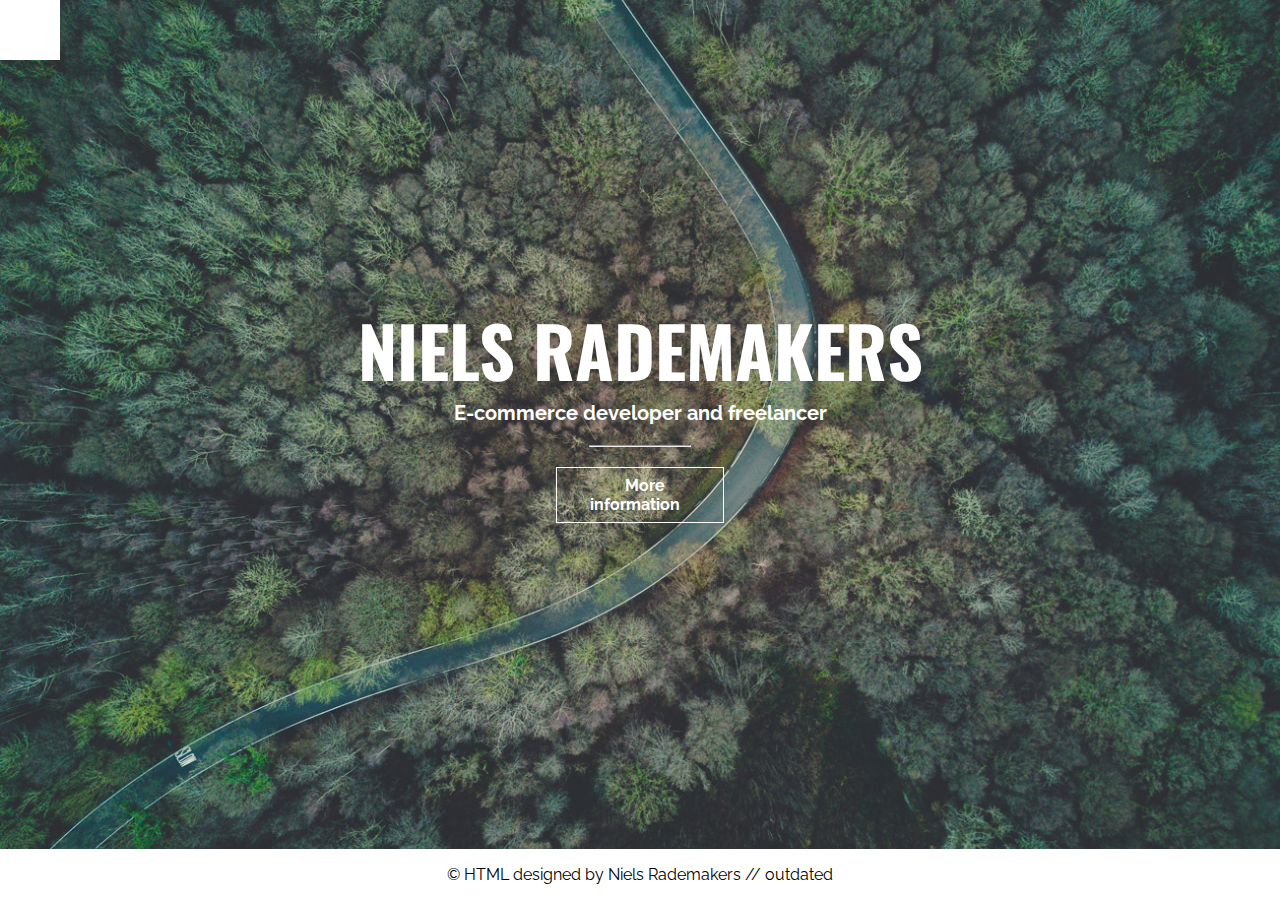
<file: index.html>
<!DOCTYPE html>
<html lang="nl">

<head>
    <meta charset="UTF-8">
    <!-- Copyright -->
    <meta name="author" content="Niels Rademakers" />

    <!-- SEO en meta -->
    <title> Niels Rademakers | E-commerce dev and freelancer </title>
    <meta name="description" content="This is an introductory page for my services. Freelance photography and videography, marketing strategic advice and copywriting.">
    <meta name="robots" content="index, follow">
    <script type="application/ld+json">
        {
            "@context": "http://schema.org/",
            "@type": "Person",
            "name": "Niels Rademakers",
            "jobTitle": "E-commerce developer and freelancer",
            "address": {
                "@type": "PostalAddress",
                "addressLocality": "Elf Novemberlaan 13",
                "addressRegion": "Brussels"
            }
        }

    </script>

    <!-- OG Tags -->
    <meta property="og:type" content="profile">
    <meta property="og:title" content="E-commerce developer and freelancer">
    <meta property="og:url" content="nog in te vullen">
    <meta property="og:image" content="nog in te vullen">
    <meta property="profile:first_name" content="Niels">
    <meta property="profile:last_name" content="Rademakers">

    <!-- Viewport voor een responsieve site -->
    <meta name="viewport" content="width=device-width, initial-scale=1.0">

    <!-- Stylesheet voor homepagina en animatie menu -->
    <link rel="stylesheet" href="./style/style.css">
    <link rel="stylesheet" href="style/animate.css">

    <!-- Google fonts -->
    <link href="https://fonts.googleapis.com/css?family=Oswald:300%7CRaleway" rel="stylesheet">
    <link href="https://fonts.googleapis.com/icon?family=Material+Icons" rel="stylesheet">

    <!-- Icoontje -->
    <link rel="icon" href="favicon.ico">
</head>

<body>
    <main>
        <!-- Content -->
        <section>
            <div class="zoomin">
                <h1>Niels Rademakers</h1>
                <h2 itemprop="jobTitle">E-commerce developer and freelancer</h2>
            </div>
            <hr>
            <div class="button">
                <a href="./informatie.html">More information</a>
            </div>
        </section>

        <!-- Navigatiemenu -->
        <input type="checkbox" id="menu" name="menu" class="menu-checkbox">
        <div class="menu">
            <label class="menu-toggle" for="menu"><span>Toggle</span></label>
            <ul>
                <li>
                    <a href="./index.html">Homepage</a>
                </li>

                <li>
                    <a href="./contact.html">Contact info</a>
                </li>
                <li>
                    <a href="./informatie.html">Biography</a>
                </li>
                <li>
                    <a href="./werkervaring.html">Experience</a>
                </li>
            </ul>
        </div>



    </main>
    <!-- Voettekst -->
    <footer>&#169; HTML designed by Niels Rademakers // outdated</footer>

</body>

</html>
</file>
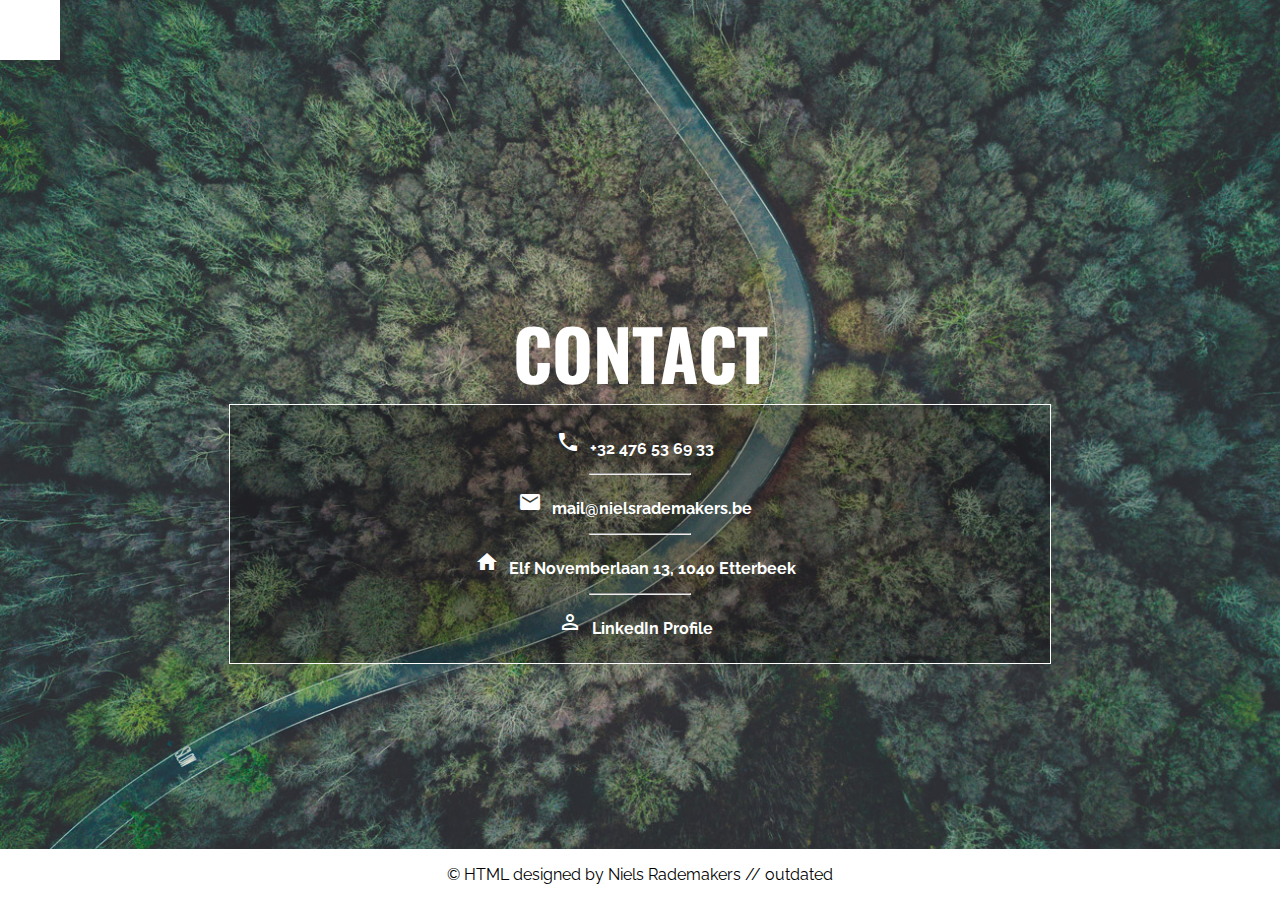
<file: contact.html>
<!DOCTYPE html>
<html lang="nl">

<head>
    <meta charset="UTF-8">
    <!-- Copyright -->
    <meta name="author" content="Niels Rademakers" />
    <title>Niels Rademakers | E-commerce dev and freelancer</title>
    <meta name="description" content="This is an introductory page for my services. Freelance photography and videography, marketing strategic advice and copywriting.">
    <meta name="robots" content="index, follow">
    <!-- OG Tags -->
    <meta property="og:type" content="profile">
    <meta property="og:title" content="E-commerce developer and freelancer">
    <meta property="og:url" content="nog in te vullen">
    <meta property="og:image" content="nog in te vullen">
    <meta property="profile:first_name" content="Niels">
    <meta property="profile:last_name" content="Rademakers">
    <meta name="viewport" content="width=device-width, initial-scale=1.0">
    <script type="application/ld+json">
        {
            "@context": "http://schema.org/",
            "@type": "Person",
            "name": "Niels Rademakers",
            "jobTitle": "E-commerce developer and freelancer",
            "address": {
                "@type": "PostalAddress",
                "addressLocality": "Elf Novemberlaan 13",
                "addressRegion": "Brussels"
            }
        }

    </script>
    <link rel="stylesheet" href="style/stylecontact.css">
    <link href="https://fonts.googleapis.com/css?family=Oswald:300%7CRaleway" rel="stylesheet">
    <link href="https://fonts.googleapis.com/icon?family=Material+Icons" rel="stylesheet">
    <link rel="icon" href="favicon.ico">
</head>

<body>
    <!-- Content -->
    <main>
        <section>
            <h1>Contact</h1>
            <div class="omlijning">
                <p><i class="material-icons">phone</i><a href="tel:+32476536933">+32 476 53 69 33</a></p>
                <hr>
                <p><i class="material-icons">mail</i><a href="mailto:mail@nielsrademakers.be">mail@nielsrademakers.be</a></p>
                <hr>
                <p itemprop="address"><i class="material-icons">home</i><a href="https://goo.gl/maps/s3K1QQEbcNQg4Kn9A" target="_blank">Elf Novemberlaan 13, 1040 Etterbeek</a> </p>
                <hr>
                <p><i class="material-icons">perm_identity</i><a href="https://www.linkedin.com/in/niels-rademakers-885a84142/" target="_blank">LinkedIn Profile</a></p>
            </div>


        </section>

        <!-- Navigatiemenu -->
        <input type="checkbox" id="menu" name="menu" class="menu-checkbox">
        <div class="menu">
            <label class="menu-toggle" for="menu"><span>Toggle</span></label>
            <ul>
                <li>
                    <a href="./index.html">Homepage</a>
                </li>

                <li>
                    <a href="./contact.html">Contact info</a>
                </li>
                <li>
                    <a href="./informatie.html">Biography</a>
                </li>
                <li>
                    <a href="./werkervaring.html">Experience</a>
                </li>
            </ul>
        </div>



    </main>
    <footer>&#169; HTML designed by Niels Rademakers // outdated</footer>

</body>

</html>
</file>
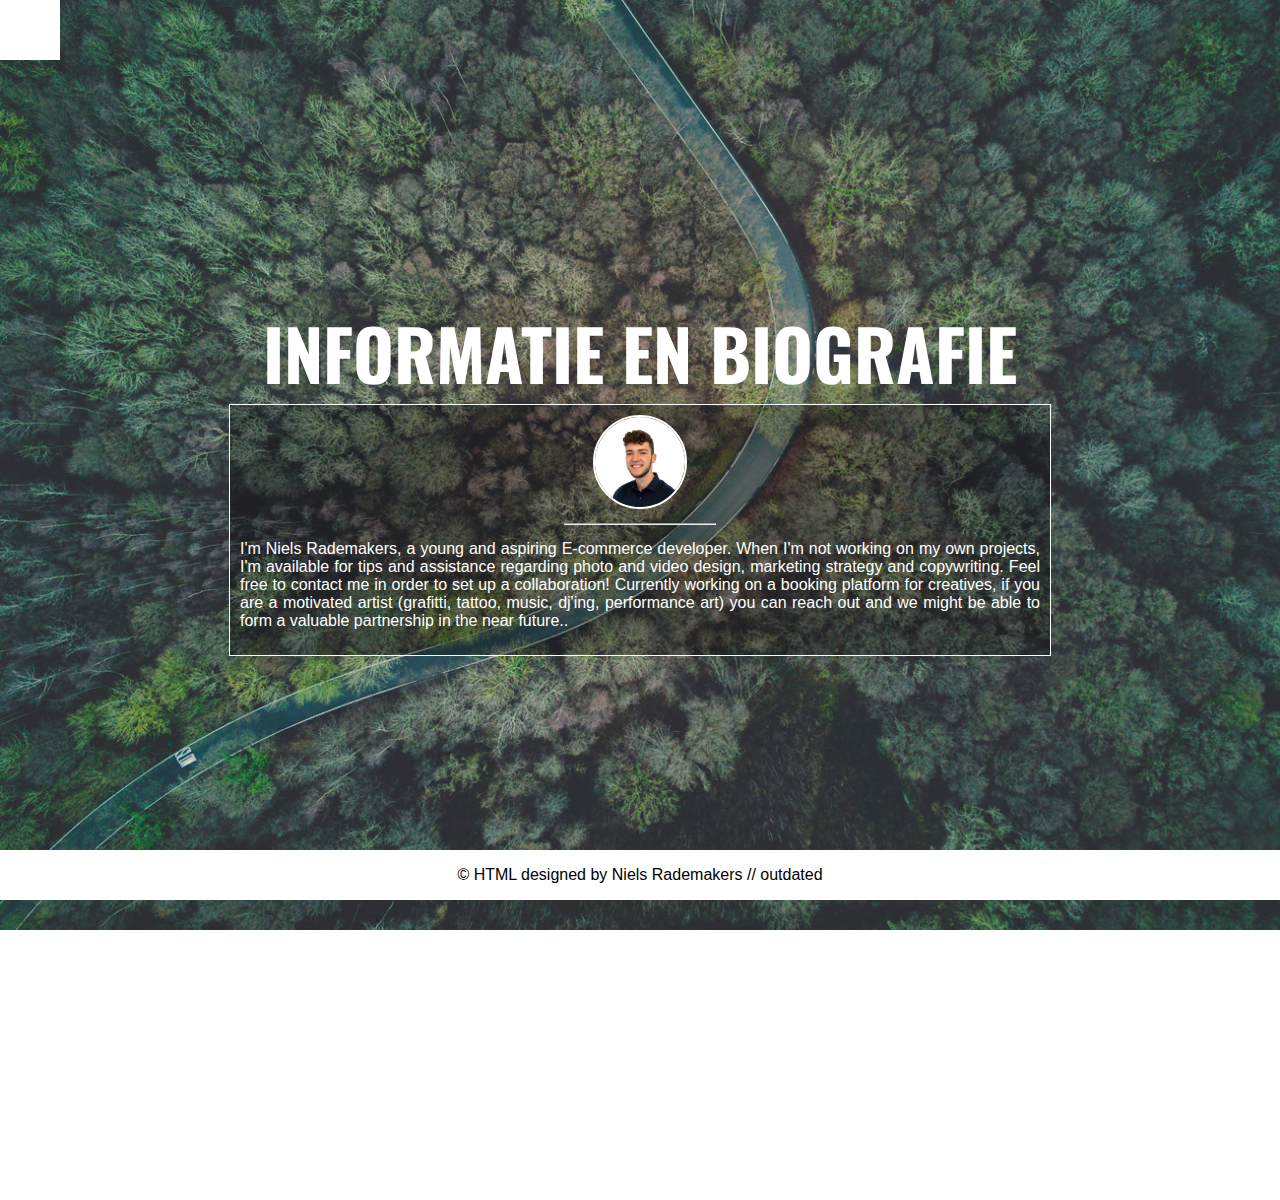
<file: informatie.html>
<!DOCTYPE html>
<html lang="nl">

<head>
    <meta charset="UTF-8">
    <!-- Copyright -->
    <meta name="author" content="Niels Rademakers" />
    <title>Niels Rademakers | E-commerce dev and freelancer</title>
    <meta name="description" content="This is an introductory page for my services. Freelance photography and videography, marketing strategic advice and copywriting.">
    <meta name="robots" content="index, follow">
    <script src="https://code.jquery.com/jquery-3.2.1.min.js" integrity="sha256-hwg4gsxgFZhOsEEamdOYGBf13FyQuiTwlAQgxVSNgt4=" crossorigin="anonymous"></script>
    <script src="https://www.schoolvoorbeeld.be/js/jslibnew.js?v12"></script>
    <script>
        $(document).ready(function() {
            $(".zoomimage").SVZoomBox();
        });

    </script>
    <script type="application/ld+json">
        {
            "@context": "http://schema.org/",
            "@type": "Person",
            "name": "Niels Rademakers",
            "jobTitle": "E-commerce developer and freelancer",
            "address": {
                "@type": "PostalAddress",
                "addressLocality": "Elf Novemberlaan 13",
                "addressRegion": "Brussels"
            }
        }

    </script>
    <!-- OG Tags voor sociale media -->
    <meta property="og:type" content="profile">
    <meta property="og:title" content="E-commerce developer and freelancer">
    <meta property="og:url" content="nog in te vullen">
    <meta property="og:image" content="nog in te vullen">
    <meta property="profile:first_name" content="Niels">
    <meta property="profile:last_name" content="Rademakers">
    <meta name="viewport" content="width=device-width, initial-scale=1.0">
    <link rel="stylesheet" href="style/styleinformatie.css">
    <link href="https://fonts.googleapis.com/css?family=Oswald:300%7CRaleway" rel="stylesheet">
    <link href="https://fonts.googleapis.com/icon?family=Material+Icons" rel="stylesheet">
    <link rel="icon" href="favicon.ico">

</head>

<body>
    <!-- Content -->
    <main>
        <section>
            <h1>Informatie en biografie</h1>
            <div class="omlijning">
                <img src="img/profilepic.jpg" class="zoomimage" alt="Smiley face" height="90" width="90">
                <hr>
                <p>I'm Niels Rademakers, a young and aspiring E-commerce developer. When I'm not working on my own projects, I'm available for tips and assistance regarding photo and video design, marketing strategy and copywriting. Feel free to contact me in order to set up a collaboration! Currently working on a booking platform for creatives, if you are a motivated artist (grafitti, tattoo, music, dj'ing, performance art) you can reach out and we might be able to form a valuable partnership in the near future..</p>
            </div>


        </section>

        <!-- Navigatiemenu -->
        <input type="checkbox" id="menu" name="menu" class="menu-checkbox">
        <div class="menu">
            <label class="menu-toggle" for="menu"><span>Toggle</span></label>
            <ul>
                <li>
                    <a href="./index.html">Homepage</a>
                </li>

                <li>
                    <a href="./contact.html">Contact information</a>
                </li>
                <li>
                    <a href="./informatie.html">Biography</a>
                </li>
                <li>
                    <a href="./werkervaring.html">Experience</a>
                </li>
            </ul>
        </div>



    </main>
    <footer>&#169; HTML designed by Niels Rademakers // outdated</footer>

</body>

</html>
</file>
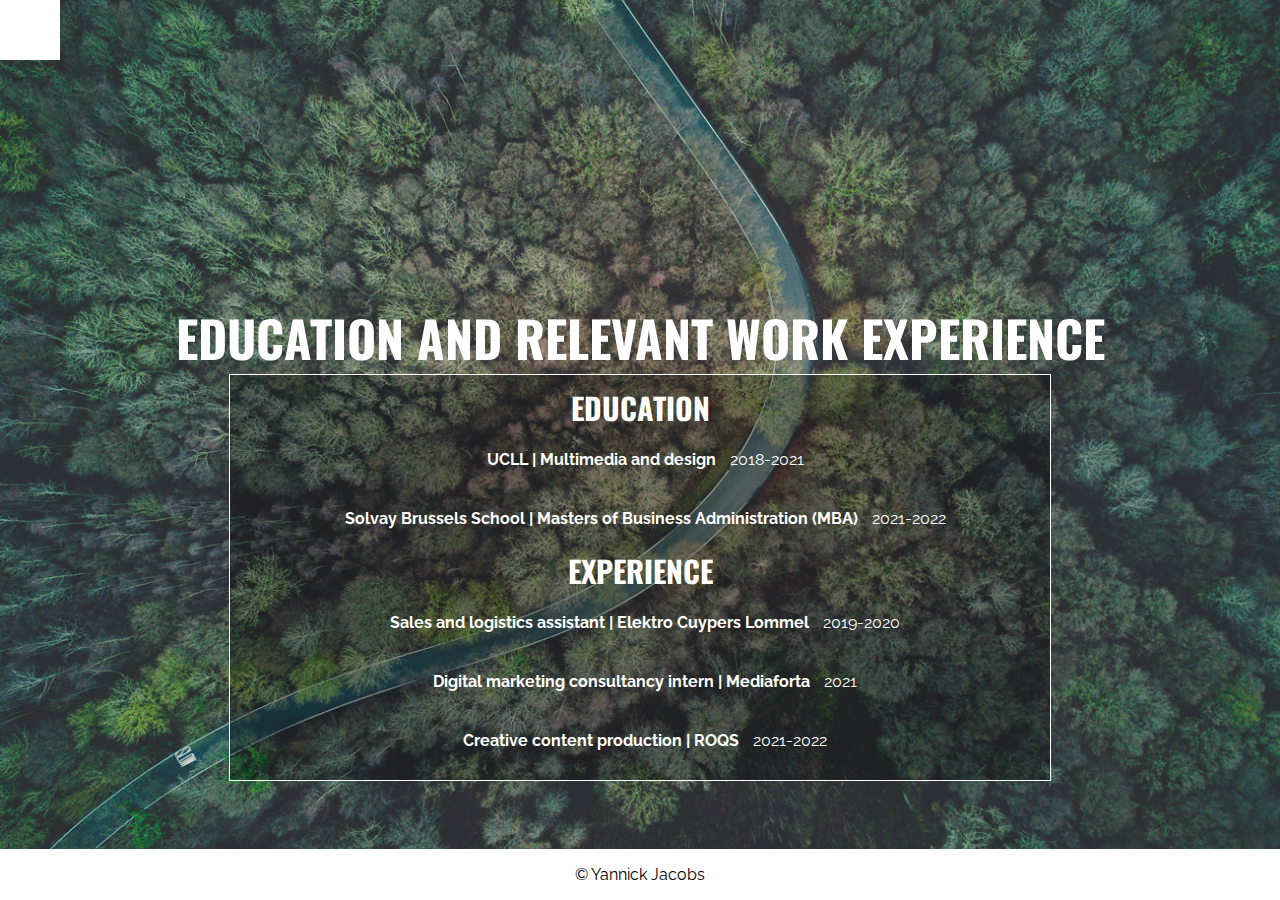
<file: werkervaring.html>
<!DOCTYPE html>
<html lang="nl">

<head>
    <meta charset="UTF-8">
    <!-- Copyright -->
    <meta name="author" content="Niels Rademakers" />
    <title>Niels Rademakers | E-commerce dev and freelancer</title>
    <meta name="description" content="This is an introductory page for my services. Freelance photography and videography, marketing strategic advice and copywriting.">
    <meta name="robots" content="index, follow">
    <script type="application/ld+json">
        {
            "@context": "http://schema.org/",
            "@type": "Person",
            "name": "Yannick Jacobs",
            "jobTitle": "Marketing Multimedia Student",
            "address": {
                "@type": "PostalAddress",
                "addressLocality": "Hoekje",
                "addressRegion": "Vlaams Brabant"
            }
        }

    </script>
    <!-- OG Tags -->
    <meta property="og:type" content="profile">
    <meta property="og:title" content="E-commerce developer and freelancer">
    <meta property="og:url" content="nog in te vullen">
    <meta property="og:image" content="nog in te vullen">
    <meta property="profile:first_name" content="Niels">
    <meta property="profile:last_name" content="Rademakers">
    <meta name="viewport" content="width=device-width, initial-scale=1.0">
    <link rel="stylesheet" href="style/stylewerk.css">
    <link href="https://fonts.googleapis.com/css?family=Oswald:300%7CRaleway" rel="stylesheet">
    <link href="https://fonts.googleapis.com/icon?family=Material+Icons" rel="stylesheet">
    <link rel="icon" href="favicon.ico">
</head>

<body>
    <!-- Content -->
    <main>
        <section>
            <h1>Education and relevant work experience</h1>
            <div class="omlijning">
                <h2>Education</h2>
                <p><a href="https://www.ucll.be/nl" target="_blank">UCLL | Multimedia and design</a> 2018-2021</p>
                <hr>
                <p><a href="https://www.solvay.edu/" target="_blank">Solvay Brussels School | Masters of Business Administration (MBA)</a> 2021-2022</p>
                <h2>Experience</h2>
                <p><a href="https://www.elektrocuypers.be/" target="_blank"> Sales and logistics assistant | Elektro Cuypers Lommel</a> 2019-2020</p>
                <hr>
                <p><a href="https://www.mediaforta.com/" target="_blank">Digital marketing consultancy intern | Mediaforta</a> 2021</p>
                <hr>
                <p><a href="https://www.instagram.com/roqscovers/?hl=nl" target="_blank">Creative content production | ROQS</a> 2021-2022</p>
                <hr>
            </div>

        </section>

        <!-- Navigatiemenu -->
        <input type="checkbox" id="menu" name="menu" class="menu-checkbox">
        <div class="menu">
            <label class="menu-toggle" for="menu"><span>Toggle</span></label>
            <ul>
                <li>
                    <a href="./index.html">Homepagina</a>
                </li>

                <li>
                    <a href="./contact.html">Contact</a>
                </li>
                <li>
                    <a href="./informatie.html">Informatie en biografie</a>
                </li>
                <li>
                    <a href="./werkervaring.html">Werkervaring</a>
                </li>
            </ul>
        </div>



    </main>
    <footer>&#169; Yannick Jacobs</footer>

</body>

</html>
</file>
<file: style/style.css>
* {
  margin: 0;
  padding: 0;
}


body {
  font-family: 'Raleway', sans-serif;
  background-repeat: no-repeat;
  background-position: center center;
  background-attachment: fixed;
  background-size: cover;
}

h1 {
    font-family: 'Oswald', sans-serif;
    color: #fff;
    margin: auto;
    text-align: center;
    text-transform: uppercase;
    font-size: 70px;
}

h2 {
    font-family: 'Raleway', sans-serif;
    color: #fff;
    margin: auto;
    text-align: center;
    font-size: 20px;
    padding-bottom: 20px;
}

hr {
    width: 100px;
    margin: auto;
}

main {
  position: absolute;
  width: 100%;
  height: 100%;
  overflow: hidden;
  display: flex;
}

section {
    text-align: center;
    margin: auto;
    padding-bottom: 80px;
}

/*Media queries*/

@media screen
{
    body {
        background-image: url(../img/bg3.jpg);
    }
}

@media screen and (min-width: 700px)
{
    body {
        background-image: url(../img/bg2.jpg);
    }
}

@media screen and (min-width: 1000px)
{
    body {
        background-image: url(../img/bg1.jpg);
    }
}




/*Push menu, code gebaseerd op 'Multi level css only push menu' van codepen gebruiker Shven*/

label {
  cursor: pointer;
}
label:focus {
  outline: none;
}

.menu {
  position: absolute;
  top: 0;
  left: 0;
  background: #fff;
  width: 240px;
  height: 100%;
  transform: translate3d(-240px, 0, 0);
  transition: transform 0.35s;
}
.menu label.menu-toggle {
  position: absolute;
  right: -60px;
  width: 60px;
  height: 60px;
  line-height: 0px;
  display: block;
  padding: 0;
  text-indent: -9999px;
  background: #fff url(https://cdn4.iconfinder.com/data/icons/wirecons-free-vector-icons/32/menu-alt-512.png) 50% 50%/25px 25px no-repeat;
}
.menu ul li > label {
  background: url(https://cdn4.iconfinder.com/data/icons/ionicons/512/icon-arrow-right-b-128.png) 95% 50%/16px 16px no-repeat;
}
.menu ul li a, .menu ul li label {
  display: block;
  text-align: center;
  padding: 0 20px;
  line-height: 60px;
  text-decoration: none;
  color: #000;
}
.menu ul li a:hover, .menu ul li label:hover {
  color: #666;
}

.menu-checkbox {
  display: none;
}

.menu .menu label.menu-toggle {
  background: none;
}

.menu-checkbox:checked + .menu {
  transform: translate3d(0, 0, 0);
}

html, body {
  height: 100%;
}

.button {
  width: 150px;
  padding: 8px;
  color: #fff;
  border: 1px solid #fff;
  text-align: center;
  outline: none;
  text-decoration: none;
  margin: auto;
  position: relative;
  margin-top: 20px;
}

.button:hover {
    background-color: #fff;
  color: gray;
}

.button:focus {
    background-color: #fff;
  color: gray;
}

.button:active {
  background-color: #fff;
  color: gray;
}

a:link {
    font-weight: bold;
    text-decoration:none;
    color: #fff;
    padding: 10px;
}

a:visited {
    color: #fff;
}

a:hover {
    color: rgb(64,64,64);
}

footer {
  position: fixed;
  right: 0;
  bottom: 0;
  left: 0;
  padding: 1rem;
  background-color: #fff;
  text-align: center;
}

li {
    font-weight: bold;
}
</file>
<file: style/stylecontact.css>
* {
  margin: 0;
  padding: 0;
}


body {
  font-family: 'Raleway', sans-serif;
  background-repeat: no-repeat;
  background-position: center center;
  background-attachment: fixed;
  background-size: cover;
}

p {
    color: #fff;
    padding: 15px 0px 15px 0px;
}

img {
  border-radius: 50%;
  border: 2px solid #fff;    
}

h1 {
    font-family: 'Oswald', sans-serif;
    color: #fff;
    margin: auto;
    text-align: center;
    text-transform: uppercase;
    font-size: 70px;
}

hr {
    width: 100px;
    margin: auto;
}

main {
  position: absolute;
  width: 100%;
  height: 100%;
  overflow: hidden;
  display: flex;
}

section {
    text-align: center;
    margin: auto;
    padding-bottom: 80px;
    flex: 1;
}

.omlijning {
    border: 1px solid white;
    background-color: rgba(0, 0, 0, 0.3);
    padding: 10px;
    margin: auto;
}

/*Media queries*/

@media screen
{
    body {
        background-image: url(../img/bg3.jpg);
    }
    .omlijning {
        max-width: 300px;
    }
    section {
        margin-top: 280px;
    }
}

@media screen and (min-width: 700px)
{
    body {
        background-image: url(../img/bg2.jpg);
    }
    .omlijning {
        max-width: 650px;
    }
    section {
        margin-top: 300px;
    }
}

@media screen and (min-width: 1000px)
{
    body {
        background-image: url(../img/bg1.jpg);
    }
    .omlijning {
        max-width: 800px;
    }
    section {
        margin-top: 300px;
    }
}


label {
  cursor: pointer;
}
label:focus {
  outline: none;
}

.menu {
  position: absolute;
  top: 0;
  left: 0;
  background: #fff;
  width: 240px;
  height: 100%;
  transform: translate3d(-240px, 0, 0);
  transition: transform 0.35s;
}
.menu label.menu-toggle {
  position: absolute;
  right: -60px;
  width: 60px;
  height: 60px;
  line-height: 0px;
  display: block;
  padding: 0;
  text-indent: -9999px;
  background: #fff url(https://cdn4.iconfinder.com/data/icons/wirecons-free-vector-icons/32/menu-alt-512.png) 50% 50%/25px 25px no-repeat;
}
.menu ul li > label {
  background: url(https://cdn4.iconfinder.com/data/icons/ionicons/512/icon-arrow-right-b-128.png) 95% 50%/16px 16px no-repeat;
}
.menu ul li a, .menu ul li label {
  display: block;
  text-align: center;
  padding: 0 20px;
  line-height: 60px;
  text-decoration: none;
  color: #000;
}
.menu ul li a:hover, .menu ul li label:hover {
  color: #666;
}

.menu-checkbox {
  display: none;
}

.menu .menu label.menu-toggle {
  background: none;
}

.menu-checkbox:checked + .menu {
  transform: translate3d(0, 0, 0);
}

html, body {
  height: 100%;
}


.button {
  width: 150px;
  padding: 8px;
  color: #fff;
  border: 1px solid #fff;
  text-align: center;
  outline: none;
  text-decoration: none;
  margin: auto;
  position: relative;
  margin-top: 20px;
}

.button:hover {
    background-color: #fff;
  color: gray;
}

.button:focus {
    background-color: #fff;
  color: gray;
}

.button:active {
  background-color: #fff;
  color: gray;
}

a:link {
    font-weight: bold;
    text-decoration:none;
    color: #fff;
    padding: 10px;
}

a:visited {
    color: #fff;
}

a:hover {
    color: rgb(200,200,200);
}

footer {
  position: fixed;
  right: 0;
  bottom: 0;
  left: 0;
  padding: 1rem;
  background-color: #fff;
  text-align: center;
}

li {
    font-weight: bold;
}
</file>
<file: style/styleinformatie.css>
* {
    margin: 0;
    padding: 0;
}


body {
    font-family: 'Raleway Bold', sans-serif;
    background-repeat: no-repeat;
    background-position: center center;
    background-attachment: fixed;
    background-size: cover;
}

p {
    color: #fff;
    padding: 15px 0px 15px 0px;
    text-align: justify;
    text-justify: inter-word;
    font-size: 16px;
}

img {
    border-radius: 50%;
    border: 2px solid #fff;
    margin-bottom: 10px;
}

h1 {
    font-family: 'Oswald', sans-serif;
    color: #fff;
    margin: auto;
    text-align: center;
    text-transform: uppercase;
    font-size: 70px;
}

hr {
    margin: auto;
    width: 150px;
}

hr.scheiding {
    margin: auto;
    border-top: 5px solid red;
    border-radius: 5px;
}
}

main {
    position: absolute;
    width: 100%;
    height: 100%;
    overflow: hidden;
    display: flex;
}

section {
    text-align: center;
    margin: auto;
    padding-bottom: 80px;
    flex: 1;
}

.omlijning {
    border: 1px solid white;
    background-color: rgba(0, 0, 0, 0.3);
    padding: 10px;
    margin: auto;
}

/*Media queries*/

@media screen {
    body {
        background-image: url(../img/bg3.jpg);
    }

    .omlijning {
        max-width: 300px;
    }

    section {
        margin-top: 280px;
    }
}

@media screen and (min-width: 700px) {
    body {
        background-image: url(../img/bg2.jpg);
    }

    .omlijning {
        max-width: 650px;
    }

    section {
        margin-top: 300px;
    }
}

@media screen and (min-width: 1000px) {
    body {
        background-image: url(../img/bg1.jpg);
    }

    .omlijning {
        max-width: 800px;
    }

    section {
        margin-top: 300px;
    }
}


label {
    cursor: pointer;
}

label:focus {
    outline: none;
}

.menu {
    position: absolute;
    top: 0;
    left: 0;
    background: #fff;
    width: 240px;
    height: 100%;
    transform: translate3d(-240px, 0, 0);
    transition: transform 0.35s;
}

.menu label.menu-toggle {
    position: absolute;
    right: -60px;
    width: 60px;
    height: 60px;
    line-height: 0px;
    display: block;
    padding: 0;
    text-indent: -9999px;
    background: #fff url(https://cdn4.iconfinder.com/data/icons/wirecons-free-vector-icons/32/menu-alt-512.png) 50% 50%/25px 25px no-repeat;
}

.menu ul li > label {
    background: url(https://cdn4.iconfinder.com/data/icons/ionicons/512/icon-arrow-right-b-128.png) 95% 50%/16px 16px no-repeat;
}

.menu ul li a,
.menu ul li label {
    display: block;
    text-align: center;
    padding: 0 20px;
    line-height: 60px;
    text-decoration: none;
    color: #000;
}

.menu ul li a:hover,
.menu ul li label:hover {
    color: #666;
}

.menu-checkbox {
    display: none;
}

.menu .menu label.menu-toggle {
    background: none;
}

.menu-checkbox:checked + .menu {
    transform: translate3d(0, 0, 0);
}

html,
body {
    height: 100%;
}


.button {
    width: 150px;
    padding: 8px;
    color: #fff;
    border: 1px solid #fff;
    text-align: center;
    outline: none;
    text-decoration: none;
    margin: auto;
    position: relative;
    margin-top: 20px;
}

.button:hover {
    background-color: #fff;
    color: gray;
}

.button:focus {
    background-color: #fff;
    color: gray;
}

.button:active {
    background-color: #fff;
    color: gray;
}

a:link {
    font-weight: bold;
    text-decoration: none;
    color: #fff;
    padding: 10px;
}

a:visited {
    color: #fff;
}

a:hover {
    color: rgb(200, 200, 200);
}

footer {
    position: fixed;
    right: 0;
    bottom: 0;
    left: 0;
    padding: 1rem;
    background-color: #fff;
    text-align: center;
}

li {
    font-weight: bold;
}
</file>
<file: style/stylewerk.css>
* {
    margin: 0;
    padding: 0;
}


body {
    font-family: 'Raleway', sans-serif;
    background-repeat: no-repeat;
    background-position: center center;
    background-attachment: fixed;
    background-size: cover;
}

p {
    color: #fff;
    padding: 20px 0px 20px 0px;
}

h1 {
    font-family: 'Oswald', sans-serif;
    color: #fff;
    margin: auto;
    text-align: center;
    text-transform: uppercase;
    font-size: 50px;
}

h2 {
    font-family: 'Oswald', sans-serif;
    color: #fff;
    margin: auto;
    text-align: center;
    text-transform: uppercase;
    font-size: 30px;
}

hr {
    width: 150px;
    margin: auto;
    border: 1px #fff;
}

hr2 {
    border: 5px solid white;
    border-radius: 5px;
}

main {
    position: absolute;
    width: 100%;
    height: 100%;
    overflow: hidden;
    display: flex;
}

section {
    text-align: center;
    margin: auto;
    padding-bottom: 80px;
    flex: 1;
}

.omlijning {
    border: 1px solid white;
    background-color: rgba(0, 0, 0, 0.3);
    padding: 10px;
    margin: auto;
}

/*Media queries*/

@media screen {
    body {
        background-image: url(../img/bg3.jpg);
    }

    .omlijning {
        max-width: 300px;
    }

    section {
        margin-top: 280px;
    }
}

@media screen and (min-width: 700px) {
    body {
        background-image: url(../img/bg2.jpg);
    }

    .omlijning {
        max-width: 650px;
    }

    section {
        margin-top: 300px;
    }
}

@media screen and (min-width: 1000px) {
    body {
        background-image: url(../img/bg1.jpg);
    }

    .omlijning {
        max-width: 800px;
    }

    section {
        margin-top: 300px;
    }
}


label {
    cursor: pointer;
}

label:focus {
    outline: none;
}

.menu {
    position: absolute;
    top: 0;
    left: 0;
    background: #fff;
    width: 240px;
    height: 100%;
    transform: translate3d(-240px, 0, 0);
    transition: transform 0.35s;
}

.menu label.menu-toggle {
    position: absolute;
    right: -60px;
    width: 60px;
    height: 60px;
    line-height: 0px;
    display: block;
    padding: 0;
    text-indent: -9999px;
    background: #fff url(https://cdn4.iconfinder.com/data/icons/wirecons-free-vector-icons/32/menu-alt-512.png) 50% 50%/25px 25px no-repeat;
}

.menu ul li > label {
    background: url(https://cdn4.iconfinder.com/data/icons/ionicons/512/icon-arrow-right-b-128.png) 95% 50%/16px 16px no-repeat;
}

.menu ul li a,
.menu ul li label {
    display: block;
    text-align: center;
    padding: 0 20px;
    line-height: 60px;
    text-decoration: none;
    color: #000;
}

.menu ul li a:hover,
.menu ul li label:hover {
    color: #666;
}

.menu-checkbox {
    display: none;
}

.menu .menu label.menu-toggle {
    background: none;
}

.menu-checkbox:checked + .menu {
    transform: translate3d(0, 0, 0);
}

html,
body {
    height: 100%;
}


.button {
    width: 150px;
    padding: 8px;
    color: #fff;
    border: 1px solid #fff;
    text-align: center;
    outline: none;
    text-decoration: none;
    margin: auto;
    position: relative;
    margin-top: 20px;
}

.button:hover {
    background-color: #fff;
    color: gray;
}

.button:focus {
    background-color: #fff;
    color: gray;
}

.button:active {
    background-color: #fff;
    color: gray;
}

a:link {
    font-weight: bold;
    text-decoration: none;
    color: #fff;
    padding: 10px;
}

a:visited {
    color: #fff;
}

a:hover {
    color: rgb(200, 200, 200);
}

footer {
    position: fixed;
    right: 0;
    bottom: 0;
    left: 0;
    padding: 1rem;
    background-color: #fff;
    text-align: center;
}

li {
    font-weight: bold;
}
</file>
